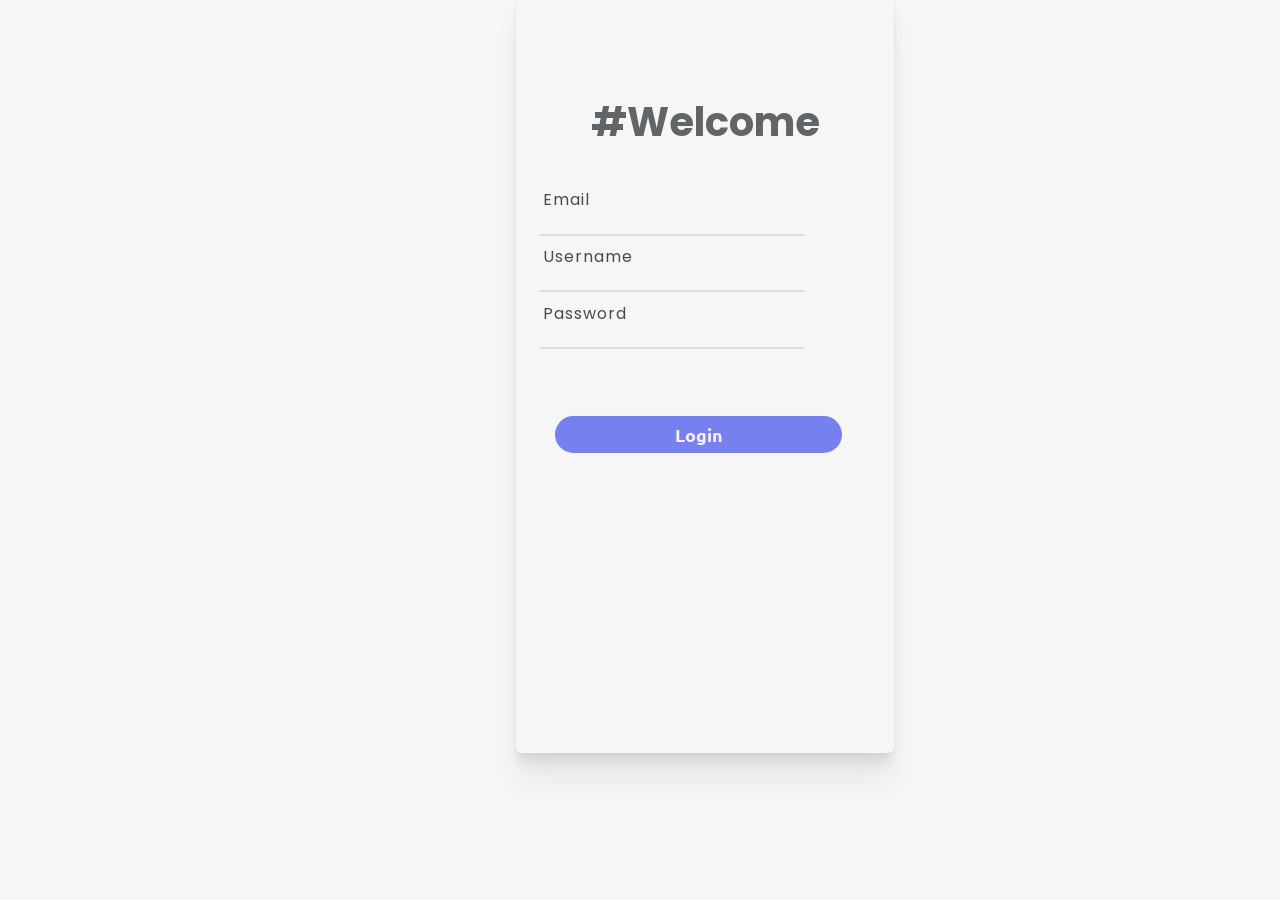
<file: index.html>
<!DOCTYPE html>
<html lang="en">

    <head>
        <meta charset="UTF-8">
        <meta http-equiv="X-UA-Compatible" content="IE=edge">
        <meta name="viewport" content="width=device-width, initial-scale=1.0">
        <link rel="stylesheet" href="index.css">

        <title>Login page</title>
    </head>

    <body>

        <div class="glass1">
        <h1 class="heading1">#Welcome</h1>
            
            <form action="" autocomplete="off">

                <label for="email" class="para1">Email</label>
                <input type="email" id="email" spellcheck="false" class="inputs" placeholder="" autocomplete="off">
                
                <label for="username" class="para1">Username</label>
                <input type="text" id="username" spellcheck="false" class="inputs" autocomplete="off">

                <label for="password" class="para1">Password</label>
                <input type="password" id="password" spellcheck="false" class="inputs" autocomplete="off">
            </form>

            <button id="dhf" onclick="login()" type="submit" class="bt-1">Login</button>
        </div>
        <script  src="profile.js"></script>
    </body>

</html>
</file>
<file: index.css>
@import url('https://fonts.googleapis.com/css2?family=Inconsolata&family=Poppins&family=Roboto+Mono:wght@400;500&display=swap');
@import url('https://fonts.googleapis.com/css2?family=Roboto+Slab&display=swap');
@import url('https://fonts.googleapis.com/css2?family=Roboto+Slab&family=Ubuntu:ital@0;1&display=swap');
@import url('https://fonts.googleapis.com/css2?family=Poppins&family=Roboto+Slab&family=Ubuntu:ital@0;1&display=swap');

body {
    margin: 0;
    padding: 0;
    background: fixed;
    background: RGB(246, 246, 246);
    background-size: cover;
    background-repeat: no-repeat;
    background-attachment: fixed;
    overflow-x: hidden;
    overflow-y: hidden;
    font-family: Alliance1, Alliance1Fallback, -apple-system, BlinkMacSystemFont, "Segoe UI", Helvetica, Arial, sans-serif, "Apple Color Emoji", "Segoe UI Emoji", "Segoe UI Symbol";
}

.heading1 {
    position: relative;
    left: 0px;
    margin-top: 100px;
    text-align: center;
    text-decoration: none;
    font-family: 'Poppins', sans-serif;
    text-transform: capitalize;
    color: RGB(35, 39, 42);
    word-spacing: -3px;
    display: block;
    font-weight: 700;
    font-size: 32px;
    font-size: clamp(20px, 4vw, 40px);
}

.glass1 {
    position: relative;
    box-shadow: 0 0 0 0.0px #d0d4db, 0 30px 30px rgb(0 0 0 / 7%), 0 15px 15px rgb(0 0 0 / 6%), 0 10px 8px rgb(0 0 0 / 5%), 0 4px 4px rgb(0 0 0 / 4%), 0 2px 2px rgb(0 0 0 / 3%);
    width: 378px;
    height: 761px;  
    display: inline-block;
    position: relative;
    opacity: 70%;
    margin-bottom: 16px !important;
    border-radius: 6px !important;
    top: -8px;
    left: 516px;
    z-index: 1;
}

.para1 {
    font-family: 'Poppins', sans-serif;
    word-wrap: break-word;
    padding: 8.4px 27.4px;
    letter-spacing: 1px;
    display: block;
    text-transform: capitalize;
    text-decoration: solid;
}

.inputs {
    margin: auto auto;
    display: flex;
    align-items: center;
    font-size: smaller;
    font-family: 'Ubuntu', sans-serif;
    letter-spacing: 0px;
    text-decoration: solid;
    margin-top: -8px;
    position: relative;
    left: -33px;
    color: rgb(82, 82, 82);
    width: 260px;
    background-color: rgb(0 0 0 / 0%);
    padding: 2px 2px;
    border: rgb(0 0 0 / 0%);
    border-bottom: 2px solid rgb(205 209 216);  ;
}

.inputs:focus {
    outline: none;
}

.bt-1 {
    padding: 4.5px 13px;
    color: RGB(249, 238, 251);
    text-transform: capitalize;
    position: relative;
    left: 39px;
    background-color: RGB(64, 78, 237);
    width: 76%;
    bottom: -67px;
    border-radius: 22px;
    font-weight: bold;
    font-size: large;
    font-family: 'Ubuntu', sans-serif;
    border: 2px solid RGB(64, 78, 237);
}

.bt-1:hover {
    opacity: 90%;
    box-shadow: 0px 0px 12px 0px rgb(51 156 239);
    transition: all 400ms ease-in-out;
    text-decoration: underline;
}
</file>
